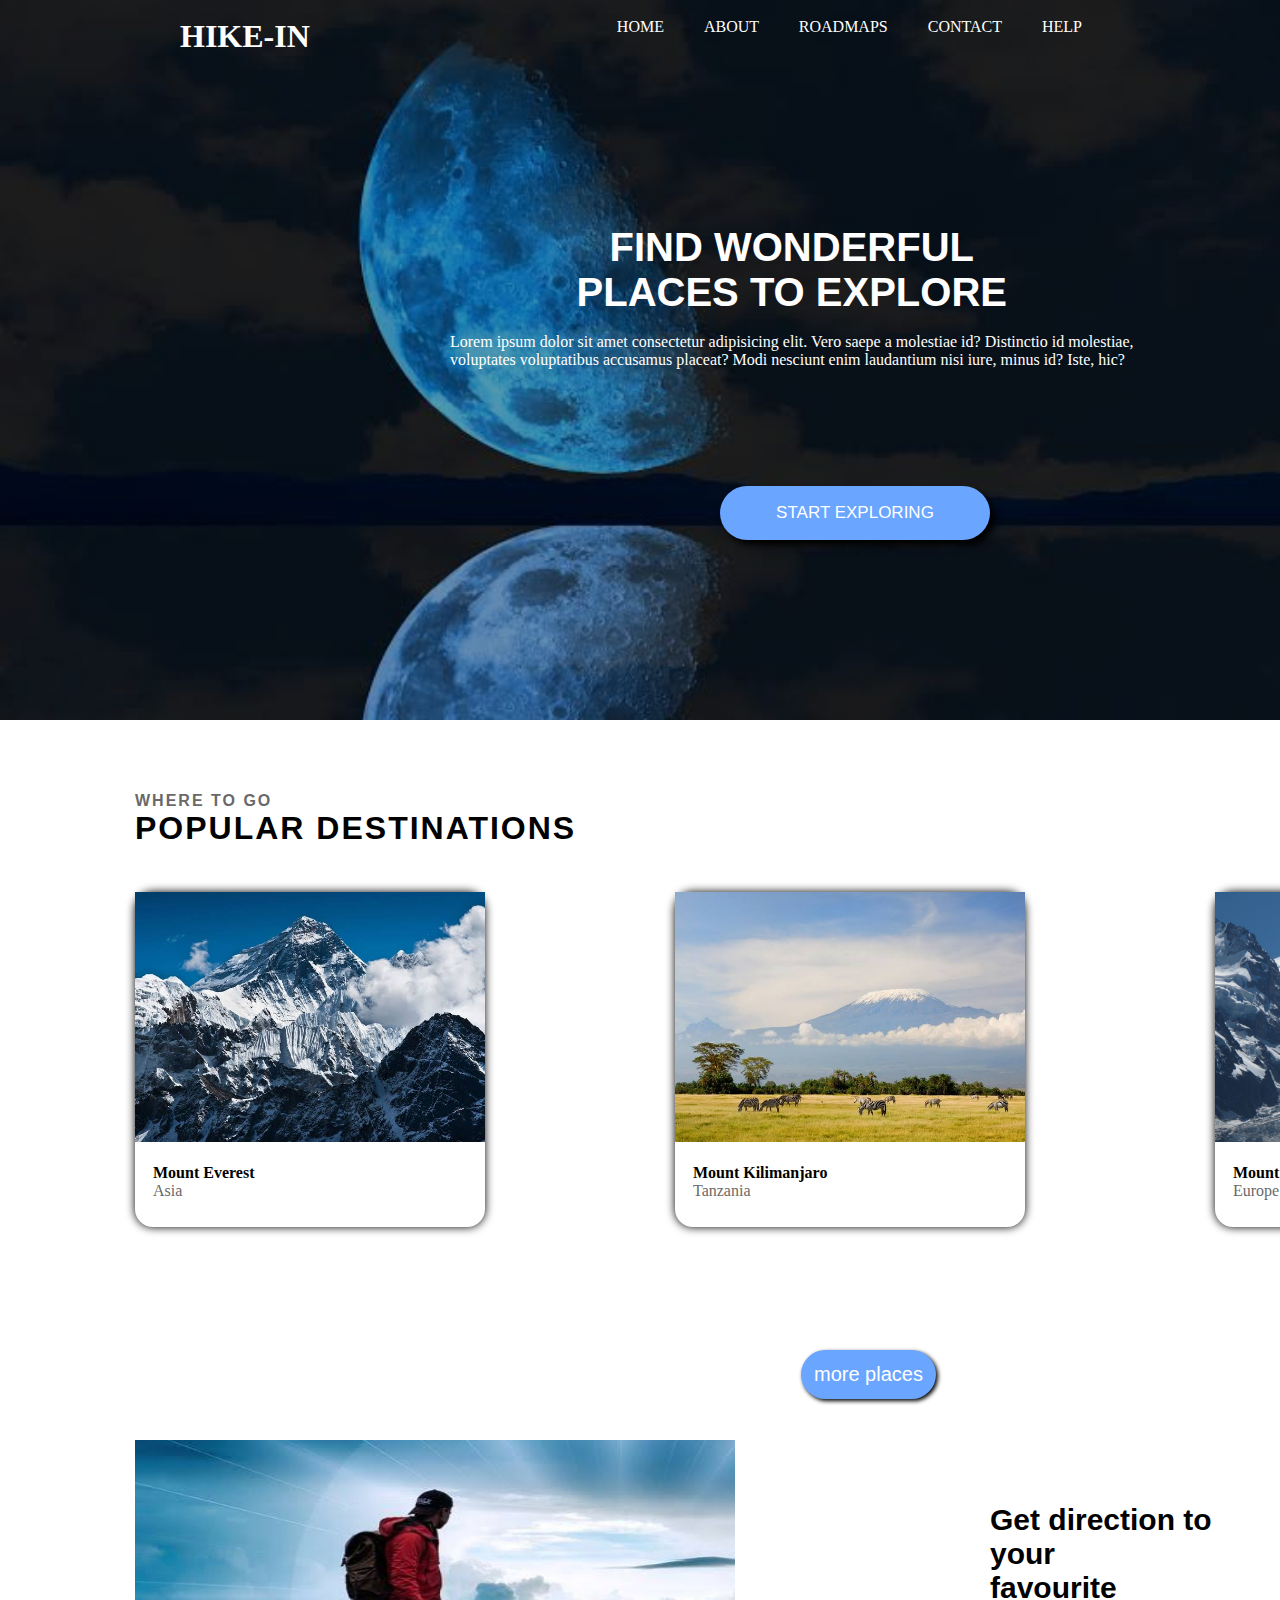
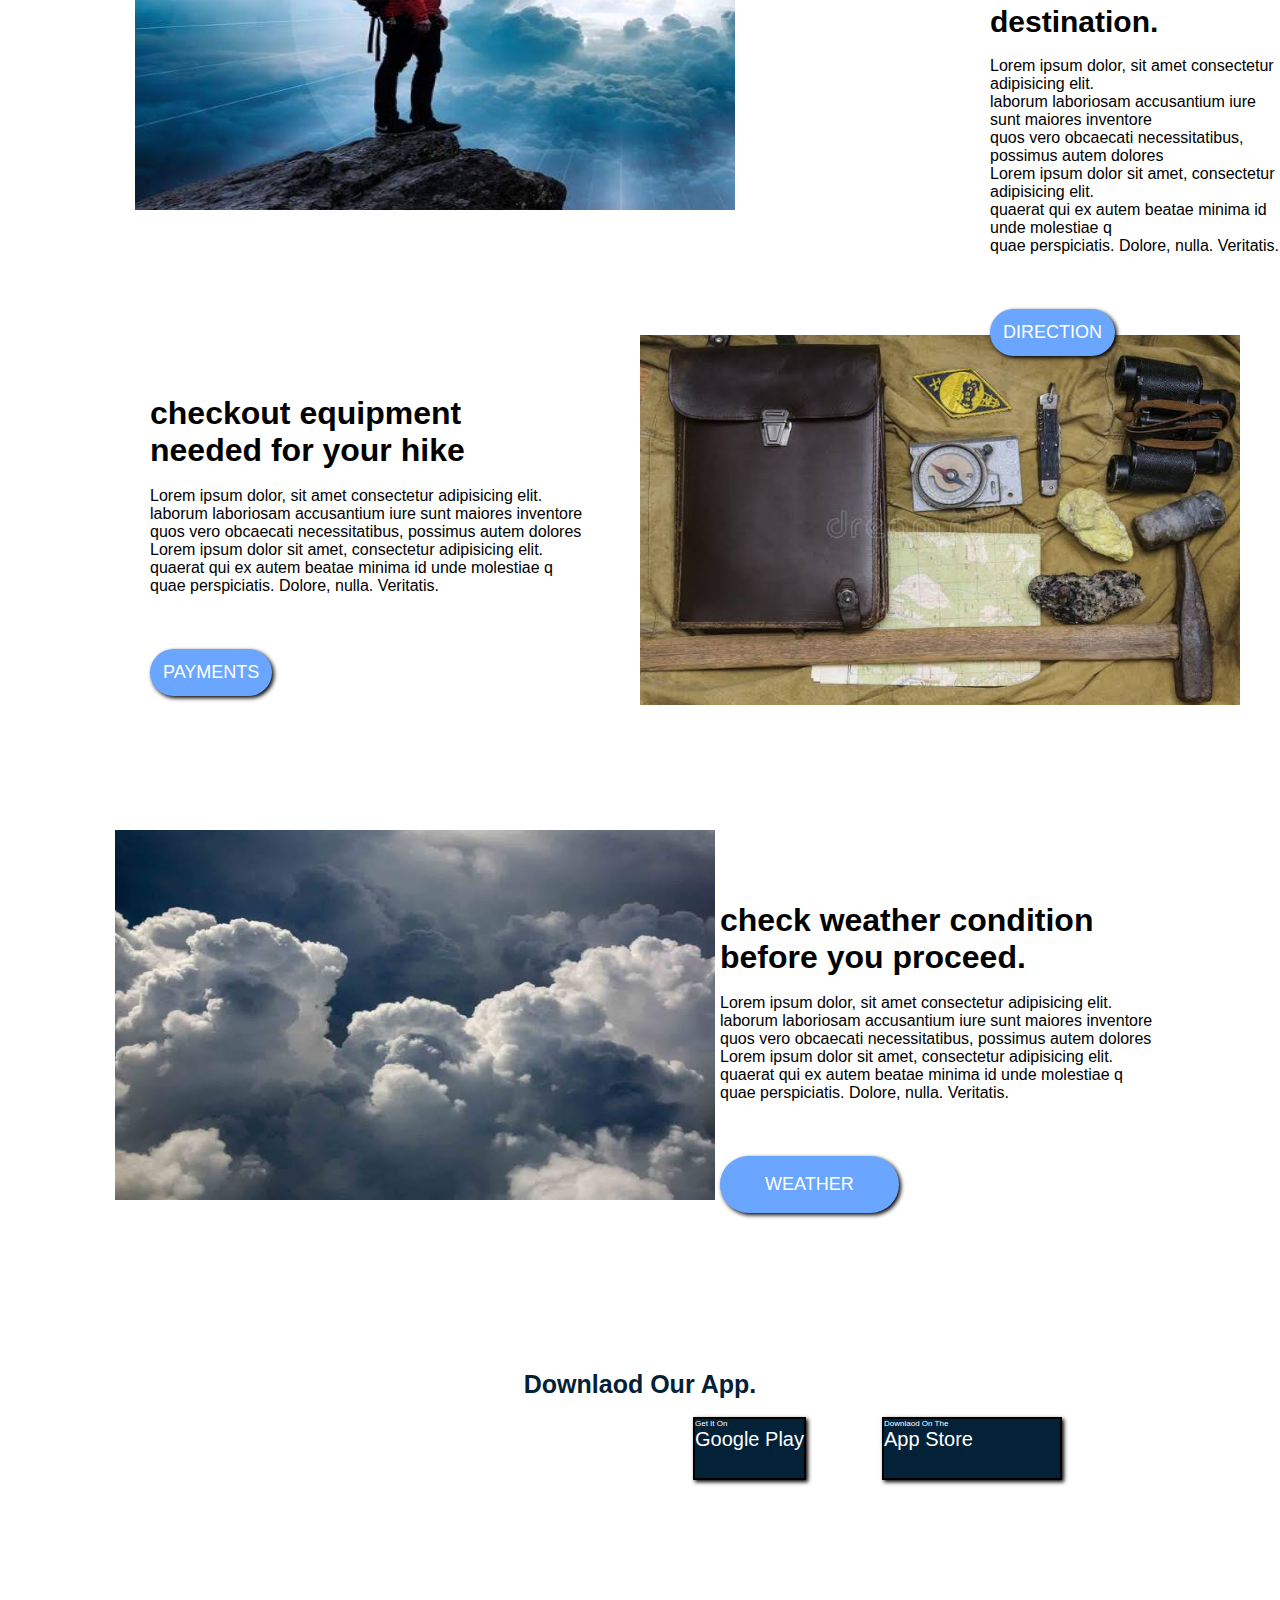
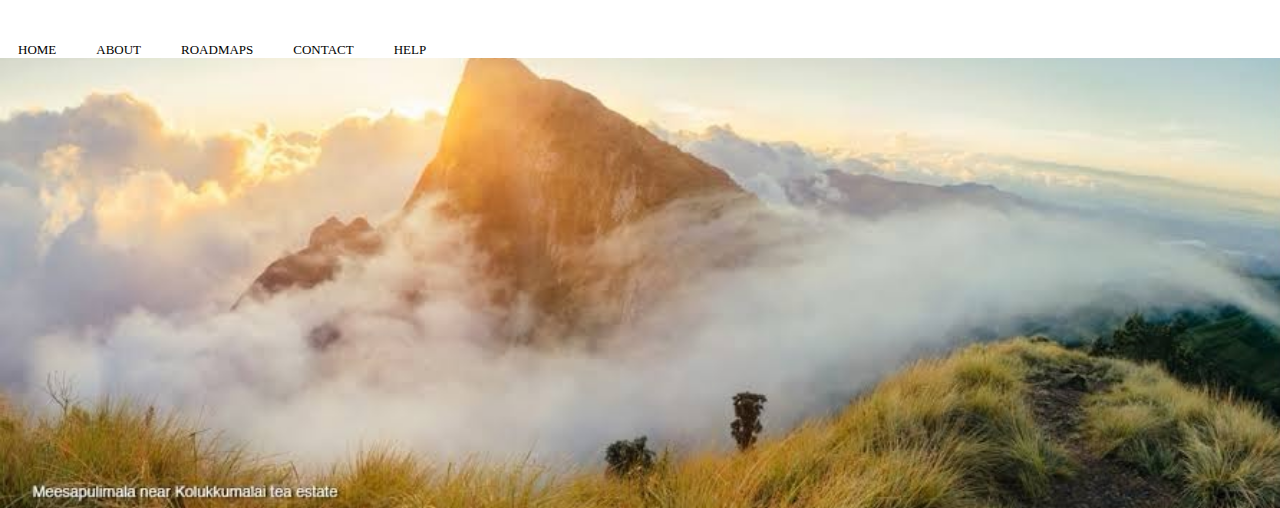
<file: index.html>
<!DOCTYPE html>
<html lang="en">
<head>
    <meta charset="UTF-8">
    <meta http-equiv="X-UA-Compatible" content="IE=edge">
    <meta name="viewport" content="width=device-width, initial-scale=1.0">
    <title>Document</title>
    <link rel="stylesheet" href="css/style.css">
</head>
<body>
    
    <header>
      <div class="head">
           <h1>hike-in</h1>
          <ul>
            <li><a href="index.html">home</a></li>
            <li><a href="about us.html">about </a></li>
            <li><a href="#">roadmaps</a></li>
            <li><a href="contact.html">contact</a></li>
            <li><a href="#">help</a></li>
          </ul>
        </div>
      
     
       <div class="head-one">
           <h1>find wonderful <br> places to explore</h1>
            <p>
            Lorem ipsum dolor sit amet consectetur adipisicing elit. Vero saepe a molestiae id? Distinctio id molestiae, <br> voluptates voluptatibus accusamus placeat?  Modi nesciunt enim laudantium nisi iure, minus id? Iste, hic?
           </p>
        </div>
        <div class="head-btn">
         <button>start exploring</button>
        </div>

    </header>
    <section>
        <div class="sec-one">
            <h4 style="color:#696969;">where to go</h4>
            <h1>popular destinations</h1>
        </div>
       
        <div class="sec-a">
              <img height="250vh"  width="350vh"  src="img\IMG_3326.JPG" alt="mount image">
              <h4>mount everest</h4>
              <p>asia</p>
       </div>
        <div class="sec-b">
             <img height="250vh"  width="350vh"  src="img\IMG_3327.JPG" alt="mount image">
             <h4>mount kilimanjaro</h4>
             <p>tanzania</p>
        </div>
        <div class="sec-c">
             <img height="250vh" width="350vh" src="img\IMG_3328.JPG" alt="mount image">
             <h4>mount blanc</h4>
             <p>europe</p>
        </div>
        <div class="sec-btn">
            <button>more places</button>
        </div>
    </section>
    <nav>
        <div class="nav">
            <div class="img">
                <img height="370px" width="600px" src="img\IMG_3329.JPG" alt="man-photo">
            </div>
            <div class="nav-a">
                <h1>Get direction to your <br>favourite destination.</h1>
                <p>Lorem ipsum dolor, sit amet consectetur adipisicing elit. <br>
                 laborum laboriosam accusantium iure sunt maiores inventore  <br>
                  quos vero obcaecati necessitatibus, possimus autem dolores  <br>
                 Lorem ipsum dolor sit amet, consectetur adipisicing elit. <br>
                     quaerat qui ex autem beatae minima id unde molestiae q<br>
                    quae perspiciatis. Dolore, nulla. Veritatis.
                </p>  
                <div class="nav-btn">
                    <button>direction</button>
                </div> 
            </div>
        </div>
    </nav>
    <main>
        <div class="main-one">
            <div class="main-a">
                <h1>checkout equipment <br>needed for your hike</h1>
                <p>Lorem ipsum dolor, sit amet consectetur adipisicing elit. <br>
                 laborum laboriosam accusantium iure sunt maiores inventore  <br>
                  quos vero obcaecati necessitatibus, possimus autem dolores  <br>
                 Lorem ipsum dolor sit amet, consectetur adipisicing elit. <br>
                     quaerat qui ex autem beatae minima id unde molestiae q<br>
                    quae perspiciatis. Dolore, nulla. Veritatis.
                </p>
                <div class="main-btn">
                    <button>payments</button>
                </div> 
            </div>
           <div>
            <img height="370px" width="600px"  src="img\IMG_3330.JPG" alt="image"> 
           </div> 
        </div>
        
    </main>
    <footer>
        <div class="foot-one">
            <div class="foot-a">
                <img src="img\IMG_3331.JPG"  height="370px" width="600px" alt="image">
            </div>
            <div class="foot-b">
                <h1>check weather condition <br>before you proceed.</h1>
                <p>Lorem ipsum dolor, sit amet consectetur adipisicing elit. <br>
                 laborum laboriosam accusantium iure sunt maiores inventore  <br>
                  quos vero obcaecati necessitatibus, possimus autem dolores  <br>
                 Lorem ipsum dolor sit amet, consectetur adipisicing elit. <br>
                     quaerat qui ex autem beatae minima id unde molestiae q<br>
                    quae perspiciatis. Dolore, nulla. Veritatis.
                </p>
                <div class="foot-btn">
                    <button>weather</button>
                </div> 
            </div>
        </div>
        <div class="foot-span">
            <span>downlaod our app.</span>
          
        </div>
        <div class="foot-c">
            <p>Get it on <br> <span>google play</span> </p>
            
        </div>
        <div class="foot-d">
            <p>downlaod on the <br> <span>app store</span></p>
         
        </div>
       
    </footer>
    <article>
        <div class="art-a">
            <ul>
                <li>home</li>
                <li>about</li>
                <li>roadmaps</li>
                <li>contact</li>
                <li>help</li>
            </ul>    
        </div>
      
        <div class="art-c">
            
        </div>
    </article>
</body>
</html>
</file>
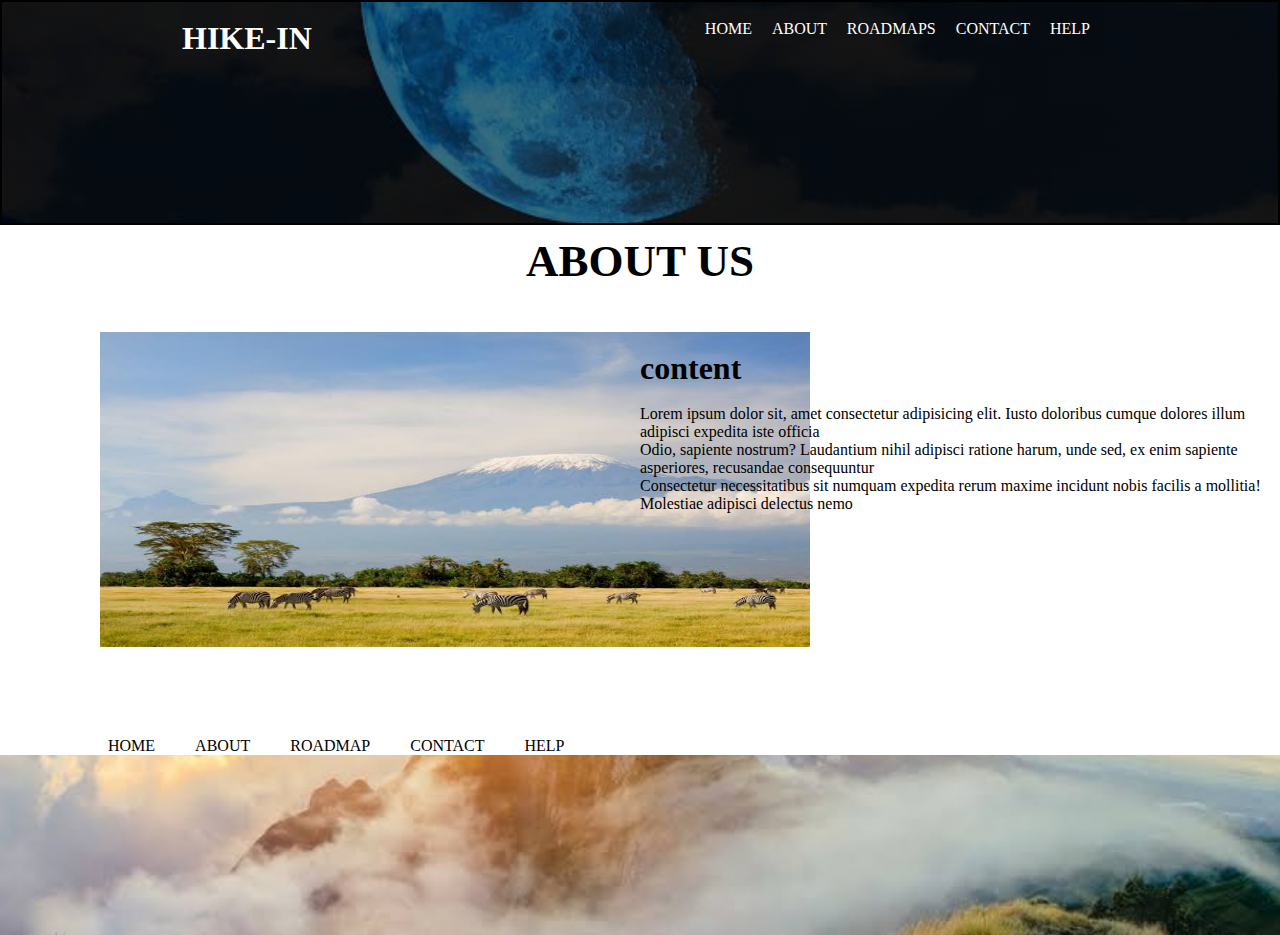
<file: about us.html>
<!DOCTYPE html>
<html lang="en">
<head>
    <meta charset="UTF-8">
    <meta http-equiv="X-UA-Compatible" content="IE=edge">
    <meta name="viewport" content="width=device-width, initial-scale=1.0">
    <title>Document</title>
    <link rel="stylesheet" href="css/style.css">
</head>
<body>
    <section>
        <div class="about-head">
            <h1>hike-in</h1>
           <ul>
             <li><a href="index.html">home</a></li>
             <li><a href="about us.html">about </a></li>
             <li><a href="#">roadmaps</a></li>
             <li><a href="contact.html">contact</a></li>
             <li><a href="#">help</a></li>
           </ul>
         </div>
        <div class="about-sec-a">
            
            <h1>about us</h1>
        </div>
        
        <div class="about-sec-b">
            <div class="img">
                <img src="img\IMG_3327.JPG" alt="image">
            </div>
           <div class="about-lo">
            <h1>content</h1>
                <p>Lorem ipsum dolor sit, amet consectetur adipisicing elit. Iusto doloribus cumque dolores illum adipisci expedita iste officia <br>
                Odio, sapiente nostrum? Laudantium nihil adipisci ratione harum, unde sed, ex enim sapiente asperiores, recusandae consequuntur  <br>  
               Consectetur necessitatibus sit numquam expedita rerum maxime incidunt nobis facilis a mollitia! Molestiae adipisci delectus nemo <br></p>
           </div>
        </div>
        <div class="about-us-down">
            <div class="us-down">
                <ul>
                    <li>home</li>
                    <li>about</li>
                    <li>roadmap</li>
                    <li>contact</li>
                    <li>help</li>
                </ul>
            </div>
            
        </div>
        <div class="about-hr">
        </div>
   
</body>
</html>
</file>
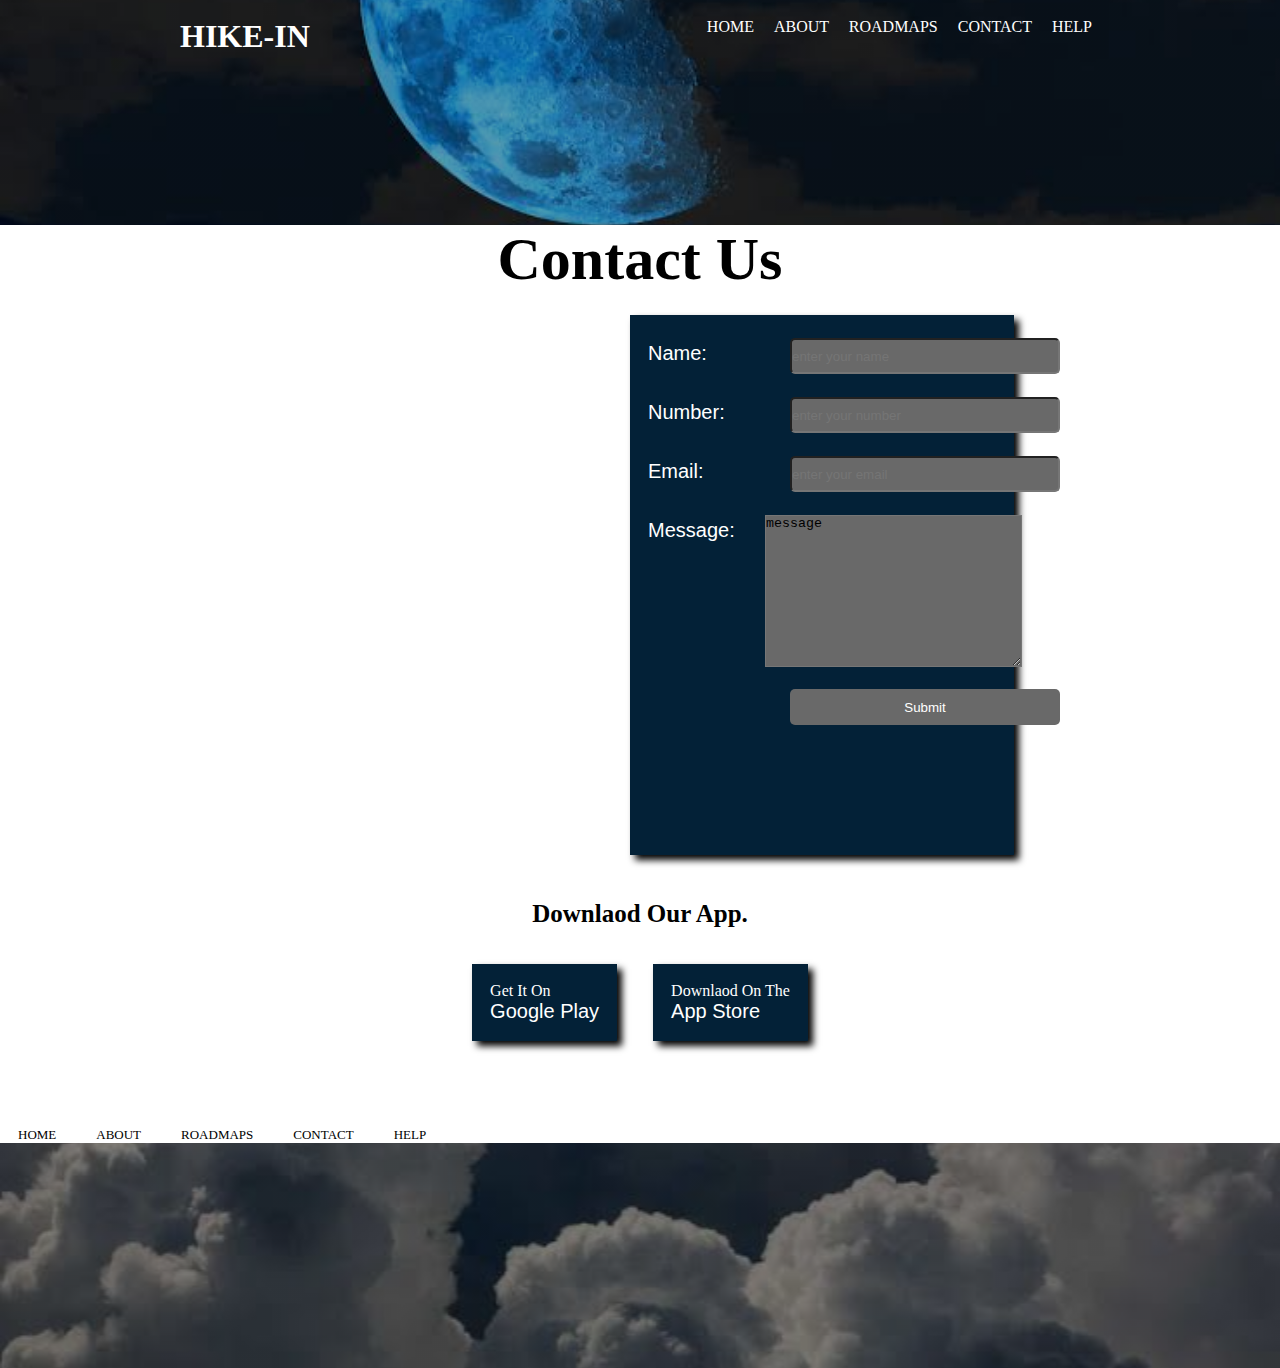
<file: contact.html>
<!DOCTYPE html>
<html lang="en">
<head>
    <meta charset="UTF-8">
    <meta http-equiv="X-UA-Compatible" content="IE=edge">
    <meta name="viewport" content="width=device-width, initial-scale=1.0">
    <title>Document</title>
    <link rel="stylesheet" href="css/style.css">
</head>
<body>
    <section>
        <div class="contact-hea">
            <h1>hike-in</h1>
           <ul>
             <li><a href="index.html">home</a></li>
             <li><a href="about us.html">about </a></li>
             <li><a href="contact.html">roadmaps</a></li>
             <li><a href="#">contact</a></li>
             <li><a href="#">help</a></li>
           </ul>
         </div>
        <div class="contact-sec-a">
            
            <h1>contact us</h1>
        </div>
        
        <div class="contact-sec-b">
            <form class="form" action="">
                <label for="name">name:</label>
                <input type="text" placeholder="enter your name"><br>
                <label for="number">number:</label>
                <input type="text" placeholder="enter your number"> <br>
                <label for="">email:</label>
                <input type="text" placeholder="enter your email"><br>
                <label for="">message:</label><br>
                <textarea name="message" id="" cols="30" rows="10">message</textarea>
                 <br>
                <input class="submit" type="submit">
            </form>
        </div>
        <div class="contact-sec-c">
            <div class="contact-span">
                <span>downlaod our app.</span>
              
            </div>
            <div class="contact-c">
                <p>Get it on <br> <span>google play</span> </p>
                <p>downlaod on the <br> <span>app store</span></p>
            </div>   
        </div>
        <div class="art-a">
            <ul>
                <li>home</li>
                <li>about</li>
                <li>roadmaps</li>
                <li>contact</li>
                <li>help</li>
            </ul>    
        </div>
        <div class="tact">

        </div>
    </section>
</body>
</html>
</file>
<file: css/style.css>
*{
    margin: 0;
    padding: 0;
    box-sizing: border-box;
}
/*index page*/
/*header*/
header{
    position:relative;
    height: 80vh; 
    background-image: linear-gradient(rgba(0,0,0,0.3),rgba(0,0,0,0.3)), url(../img/IMG_3325.JPG);
    background-position: center;
    background-repeat: no-repeat;
    background-size: cover;
    }
.head{
    color: white;
    display: flex;
    justify-content: space-between;
    
}
.head h1{
    padding: 2vh 0 0 20vh;
    text-transform:uppercase;
    
    cursor: pointer;
}
.head ul{
    padding: 2vh 20vh 0 0;

}
.head li{
    display: inline;
    list-style: none;
    padding: 2vh;
    text-transform:uppercase;
}
li a{
    text-decoration: none;
    color: white;
    cursor: pointer;
}
li a:hover{
    
    border-top:solid white 4px;
    width: 15vh;
}
.head-one {
color: white;
  position:absolute;
  left: 50vh; 
  top: 25vh;
  cursor: pointer;
}
.head-one h1{
    text-align: center;
    text-transform: uppercase;
    font-size:40px;
    font-family: Verdana, Geneva, Tahoma, sans-serif;
    padding-bottom: 2vh;
}
.head-btn{
    position: absolute;
    left: 80vh;
    top: 50vh;
    padding-top: 4vh;
    
}
.head-btn button{
    height: 6vh;
    width: 30vh;
    border-radius: 5vh;
    text-transform: uppercase;
    border: none;
    background-color:rgb(106, 165,255) ;
    color: white;
    font-size: 17px;
    box-shadow: 5px 5px 7px black;
}
/*section one*/
section{
    position: relative;
    height: 80vh;
    
}
.sect{
    
    height: 70vh;
}
.sec-one{
    padding: 8vh 0 5vh 15vh;
    font-family: Verdana, Geneva, Tahoma, sans-serif;
    text-transform: uppercase;
    letter-spacing: 2px;
}
.sec-a{
    position: absolute;
    left: 15vh;
    border: 2px solid black;
    border: none;
    padding-bottom: 3vh;
   background-color:white;
   box-shadow: 0 0 10px black;
   border-radius: 2vh;
}
.sec-a h4{
    text-transform: capitalize;
    padding: 2vh 0 0 2vh;
}
.sec-a p{
    text-transform: capitalize;
    padding: 0 0 0 2vh; 
    color: #696969;
}
.sec-b{
    position: absolute;
    left: 75vh;
    border: 2px solid black;
    border: none;
    padding-bottom: 3vh;
   background-color:white;
   box-shadow: 0 0 10px black;
   border-radius: 2vh;
}
.sec-b h4{
    text-transform: capitalize;
    padding: 2vh 0 0 2vh;
}
.sec-b p{
    text-transform: capitalize;
    padding: 0 0 0 2vh; 
    color: #696969;
}
.sec-c{
    position: absolute;
    left: 135vh;
    border: 2px solid black;
    border: none;
    padding-bottom: 3vh;
   background-color:white;
   box-shadow: 0 0 10px black; 
   border-radius: 2vh;
}
.sec-c h4{
    text-transform: capitalize;
    padding: 2vh 0 0 2vh;
}
.sec-c p{
    text-transform: capitalize;
    padding: 0 0 0 2vh; 
    color: #696969;
}
.sec-btn{
    position: absolute;
    top:70vh;
    left: 89vh;
}
.sec-btn button{
    padding: 13px;
    background-color:rgb(106, 165,255) ; 
    color: white;
    font-size: 20px;
    border:none;
    border-radius: 5vh;
    box-shadow: 2px 2px 4px black;
    font-family: Verdana, Geneva, Tahoma, sans-serif;
    
}
/*nav*/
.nav{
    position: relative;
    height: 55vh;
}
.nav .img{
    position: absolute;
    left: 15vh;

    cursor: pointer;

}
.nav-a{
    padding-left: 110vh;
    padding-top: 7vh;
  
}
.nav-a h1{
    font-family: Verdana, Geneva, Tahoma, sans-serif;
    padding-bottom: 2vh;
    font-size: 30px;
    cursor: pointer;
}
.nav-a p{
    font-family: Verdana, Geneva, Tahoma, sans-serif;
    padding-bottom: 2vh;
    cursor: pointer;
}
.nav-btn{
    padding-top: 4vh;
    
}
.nav-btn button{
    background-color:rgb(106, 165,255) ;
    color: white;
    padding: 13px;
    border: none;
    border-radius: 5vh;
    font-size: 18px;
    font-family: Verdana, Geneva, Tahoma, sans-serif;
    cursor: pointer;
    box-shadow: 2px 2px 4px black;
    text-transform:uppercase;
}
/*main*/
.main-one{
    height: 55vh;
}
.main-one div{
    
   float: left;
   width: 50%;
}
.main-a{
    padding-left: 150px;
    padding-top: 60px;
}
.main-a h1{
    font-family: Verdana, Geneva, Tahoma, sans-serif;
    padding-bottom: 2vh;
    cursor: pointer;
}
.main-a p{
    font-family: Verdana, Geneva, Tahoma, sans-serif;
    padding-bottom: 2vh;
    cursor: pointer;
}
.main-btn{
    padding-top: 4vh;
    
}
.main-btn button{
    background-color:rgb(106, 165,255) ;
    color: white;
    padding: 13px;
    border: none;
    border-radius: 5vh;
    font-size: 18px;
    font-family: Verdana, Geneva, Tahoma, sans-serif;
    cursor: pointer;
    box-shadow: 2px 2px 4px black;
    text-transform: uppercase;
}
/*footer*/
footer{
    height: 90vh;
}
.foot-one{
    height: 70vh;
}
.foot-one div{
    float: left;
    width:50%;
}
.foot-a{
    padding-left: 115px;
}
.foot-b{
    padding-left: 80px;
    padding-top: 8vh;
}
.foot-b h1{
    font-family: Verdana, Geneva, Tahoma, sans-serif;
    padding-bottom: 2vh;
    cursor: pointer;
}
.foot-b p{
    font-family: Verdana, Geneva, Tahoma, sans-serif;
    padding-bottom: 2vh;
    cursor: pointer;
}
.foot-btn{
    padding-top: 4vh;
    
}
.foot-btn button{
    background-color:rgb(106, 165,255) ;
    color: white;
    padding: 2vh 5vh 2vh 5vh;
    border: none;
    border-radius: 5vh;
    font-size: 18px;
    font-family: Verdana, Geneva, Tahoma, sans-serif;
    cursor: pointer;
    box-shadow: 2px 2px 4px black;
    text-transform: uppercase;
}
.foot-span{
    
   text-align: center;
   margin-top: -10vh;
   color: rgb(3,33,55);
}
.foot-span span{
    font-size: 25px;
    text-transform: capitalize;
    font-family: Verdana, Geneva, Tahoma, sans-serif;
    font-weight:600;
}
.foot-c{

 position: absolute;
 left: 77vh;
 margin-top: 2vh;
 border: 2px solid black;
 height: 7vh;
 width: 20;
 background-color: rgb(3,33,55);
 box-shadow: 2px 2px 4px black;
 font-family: Verdana, Geneva, Tahoma, sans-serif;
 font-size: 8px;
}
.foot-d p,.foot-c p{
    /* padding-left: 40px;
    padding-top: 10px; */
    text-transform: capitalize;
    color: white;
   
} 
.foot-d{
    position: absolute;
    left: 98vh;
    margin-top: 2vh;
 border: 2px solid black;
 height: 7vh;
 width: 20vh;
 background-color: rgb(3,33,55);
 font-size: 8px;
 box-shadow: 2px 2px 4px black;
 font-family: Verdana, Geneva, Tahoma, sans-serif;
 
}
.foot-d span,.foot-c span{
    font-size: 20px;
    text-transform:capitalize;
   

}
/*article*/
article{
    height: 10vh;
}

.art-a li{
    display: inline;
    list-style: none;
    padding: 2vh;
    text-transform: uppercase;
    font-size:13px;
    
}
.art-c {
    height: 50vh;
    background-image: url(../img/IMG_3333.JPG);
    background-position: center;
    background-repeat: no-repeat;
    background-size: cover;
}
/*end of the index page*/
/*about us page*/
.about-head{
    border: 2px solid black;
    height: 25vh;
    background-image: linear-gradient(rgba(0,0,0,0.5),rgba(0,0,0,0.5)), url(../img/IMG_3325.JPG);
    background-position: center;
    background-repeat: no-repeat;
    background-size: cover;
 }

.about-sec-a h1{
    text-align: center;
    text-transform:uppercase;
    font-size: 45px;
    padding-top: 10px;
}
.about-sec-b{
    height: 50vh;
}
.about-sec-b div{
    float: left;
    width: 50%;

}
.about-sec-b img{
    padding-left: 100px;
    height: 40vh;
    width:90vh;
    padding-top: 5vh;
}
.about-lo{
    padding-top: 5vh;
}
.about-lo h1{
    padding: 2vh 0 2vh 0;
}
.about-us-down{
    padding-left:10vh ; 
}
.about-us-down li{
    display: inline;
    text-transform:uppercase;
    padding: 2vh;
}
.about-hr{
    padding-bottom: 20vh;
    border: 2px solid black;
    background-image: url(../img/IMG_3333.JPG);
    background-position: center;
    background-repeat: no-repeat;
    background-size: cover;
    border: none;

    
}
.about-head{
    display: flex;
    justify-content: space-between;
}
.about-head h1{
    color: white;
    padding: 2vh 0 0 20vh;
    text-transform:uppercase;
}
.about-head ul{
    padding: 2vh 20vh 0 0vh;

}
.about-head li{
    display: inline;
    padding:8px;
    text-transform:uppercase;;
}
/*end of about page*/
/*contact page*/
 .contact-hea{
    height: 20vh;
    border: 2px solid black;
    height: 25vh;
    background-image: linear-gradient(rgba(0,0,0,0.3),rgba(0,0,0,0.3)), url(../img/IMG_3325.JPG);
    background-position: center;
    background-repeat: no-repeat;
    background-size: cover;
    border: none;

 }
 .contact-hea{
    display: flex;
    justify-content: space-between;
   
}
.contact-hea h1{
    color: white;
    padding: 2vh 0 0 20vh;
    text-transform:uppercase;
}
.contact-hea ul{
    padding: 2vh 20vh 0 0vh;

}
.contact-hea li{
    display: inline;
    padding:8px;
    text-transform:uppercase;
}
.contact-sec-a{
    height: 10vh;
    text-align: center;
    font-size: 30px;
    text-transform: capitalize;

}
.contact-sec-b{
    border: 2px solid black;
     width: 30%;
     height: 60vh;
     margin-left: 70vh;
     margin-right: 30vh;
     padding-left: 30vh;
     text-transform: capitalize;
     background-color: rgb(3,33,55) ;
     border: none;
     box-shadow: 5px 5px 7px black;

    
}
.form{
  
    color: white;
}
.form label{
    font-family: Verdana, Geneva, Tahoma, sans-serif;
    font-size:20px;
    position:relative;
    right: 28vh;
    top:3vh;
    
    

}
.form input{
    height: 4vh;
    width: 30vh;
    border-radius: 5px;
    position: relative;
    right: 110px;
    background-color: #696969;
    

}
textarea{
  position: relative;
  right: 15vh;
  background-color: #696969;
}
.submit{
    margin-top: 2vh;
  border: none;
  color:white;
  background-color: #696969;
}
.contact-sec-c{
    height: 30vh;
    
}
.contact-sec-c .contact-span{

    text-align: center;
    font-size: 25px;
    padding-top: 5vh;
    text-transform:capitalize;
    font-weight: 700;
    

}
.contact-sec-c .contact-c{
    display: flex;
    justify-content: center;
    padding-top: 2vh;
}

.contact-c p{
    border: 2px solid black;

   box-shadow: 5px 5px 7px black;
    
    padding: 2vh;
    margin: 2vh;
    text-transform: capitalize;
    background-color: rgb(3,33,55) ;
    border: none;
    color: white;

}
.contact-c span{
    font-size: 20px;
    font-family: Verdana, Geneva, Tahoma, sans-serif;
}
.tact{
    height: 25vh;
    border: 2px solid black;
    background-image: linear-gradient(rgba(0,0,0,0.5),rgba(0,0,0,0.5)), url(../img/IMG_3331.JPG);
    background-position: center;
    background-repeat: no-repeat;
    background-size: cover;
    border: none;
}
</file>
